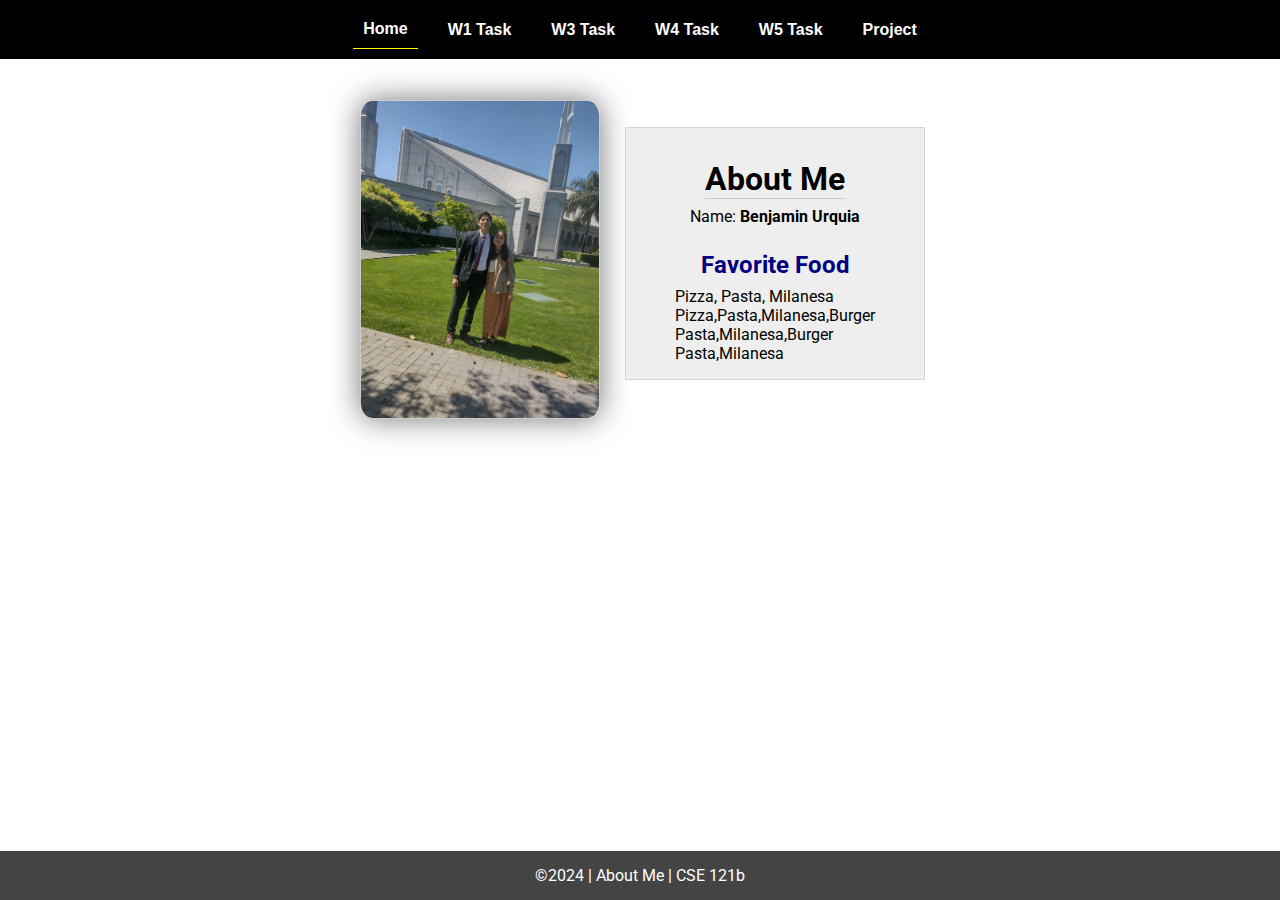
<file: index.html>
<!DOCTYPE html>
<html lang="en">

<head>
  <meta charset="UTF-8">
  <meta name="viewport" content="width=device-width, initial-scale=1.0">
  <title>About Me | CSE 121b | W02: Programming Tasks</title>
  <link rel="preconnect" href="https://fonts.googleapis.com">
  <link rel="preconnect" href="https://fonts.gstatic.com" crossorigin>
  <link href="https://fonts.googleapis.com/css2?family=Roboto:wght@400;600&display=swap"
    rel="stylesheet">
  <link rel="stylesheet" href="styles/main.css">
</head>

<body>
  <nav>
    <ul id="menu">
      <li><a id="toggleMenu">&equiv;</a></li>
      <li><a href="index.html" class="active">Home</a></li>
      <li><a href="w01-task.html">W1 Task</a></li>
      <li><a href="w03-task.html">W3 Task</a></li>
      <li><a href="w04-task.html">W4 Task</a></li>
      <li><a href="w05-task.html">W5 Task</a></li>
      <li><a href="project.html">Project</a></li>
    </ul>
  </nav>
  <main id="home">
    <picture>
      <img src="images/ME.jpeg" alt="Placeholder Image">
    </picture>
    <section>
      <h1>About Me</h1>
      <div class="info">Name: <span id="name"></span></div>
      <h2>Favorite Food</h2>
      <div class="block" id="food"></div>
    </section>
  </main>
  <footer>
    &copy;<span id="year"></span> | About Me | CSE 121b
  </footer>
  <script src="scripts/main.js"></script>
  <script src="scripts/w02-task.js"></script>
</body>

</html>
</file>
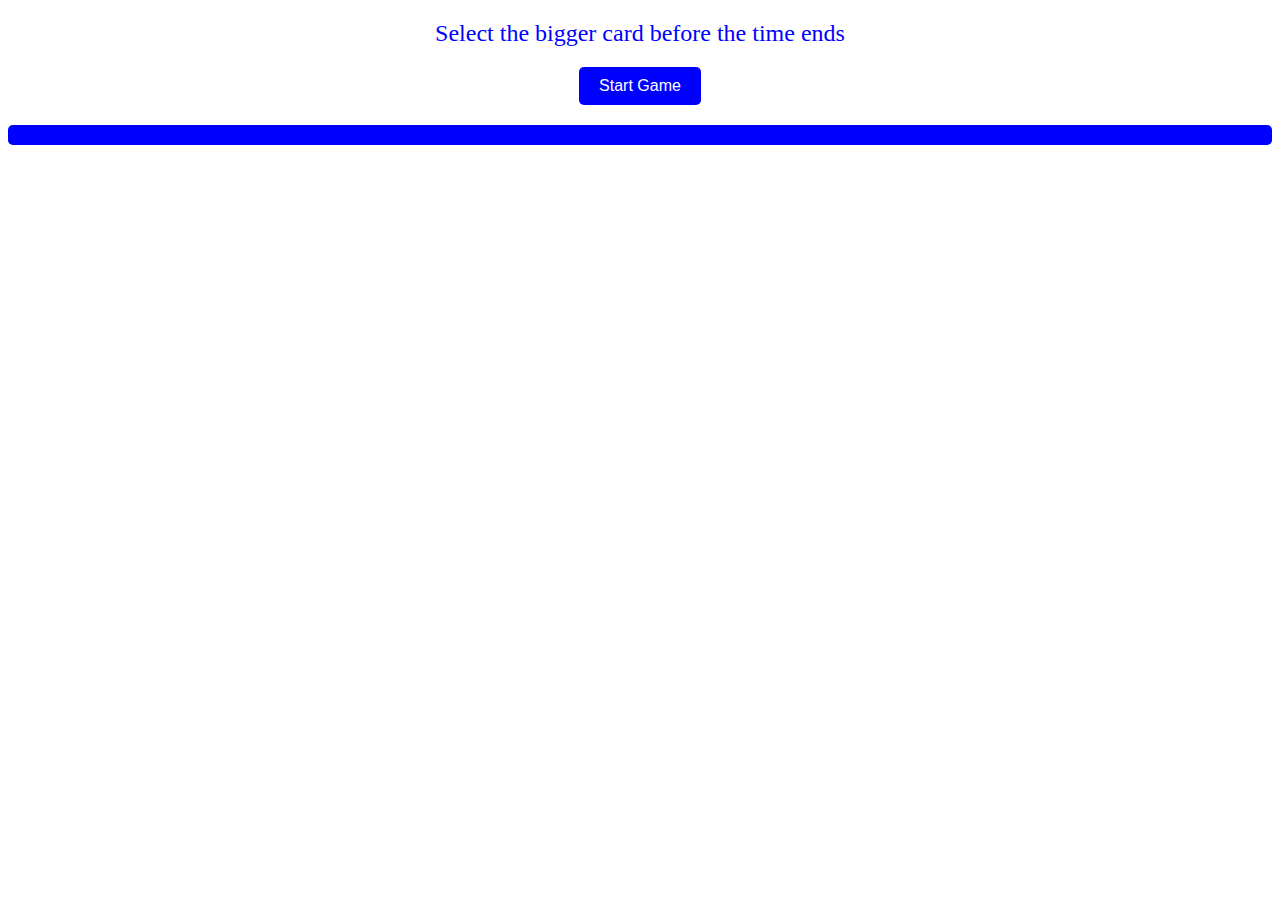
<file: final-project.html>
<!DOCTYPE html>
<html lang="en">
<head>
    <meta charset="UTF-8">
    <meta name="viewport" content="width=device-width, initial-scale=1.0">
    <title>Card Game</title>
    <link rel="stylesheet" href="styles/fpstyles.css">
    <style>
        .game-title {
            text-align: center;
            font-size: 24px;
            color: blue;
            margin-top: 20px;
        }
    </style>
</head>
<body>
    <div class="container">
        <div class="game-title">Select the bigger card before the time ends</div>

        <div class="main-card-container">
            
        </div>
        <div class="options-container">
            
        </div>

        <button class="start-game-button">Start Game</button>

        <div class="message"></div>

        <div class="timer-bar">
            <div class="timer-progress"></div>
        </div>
    </div>

    <script src="scripts/fpscripts.js"></script>
</body>
</html>
</file>
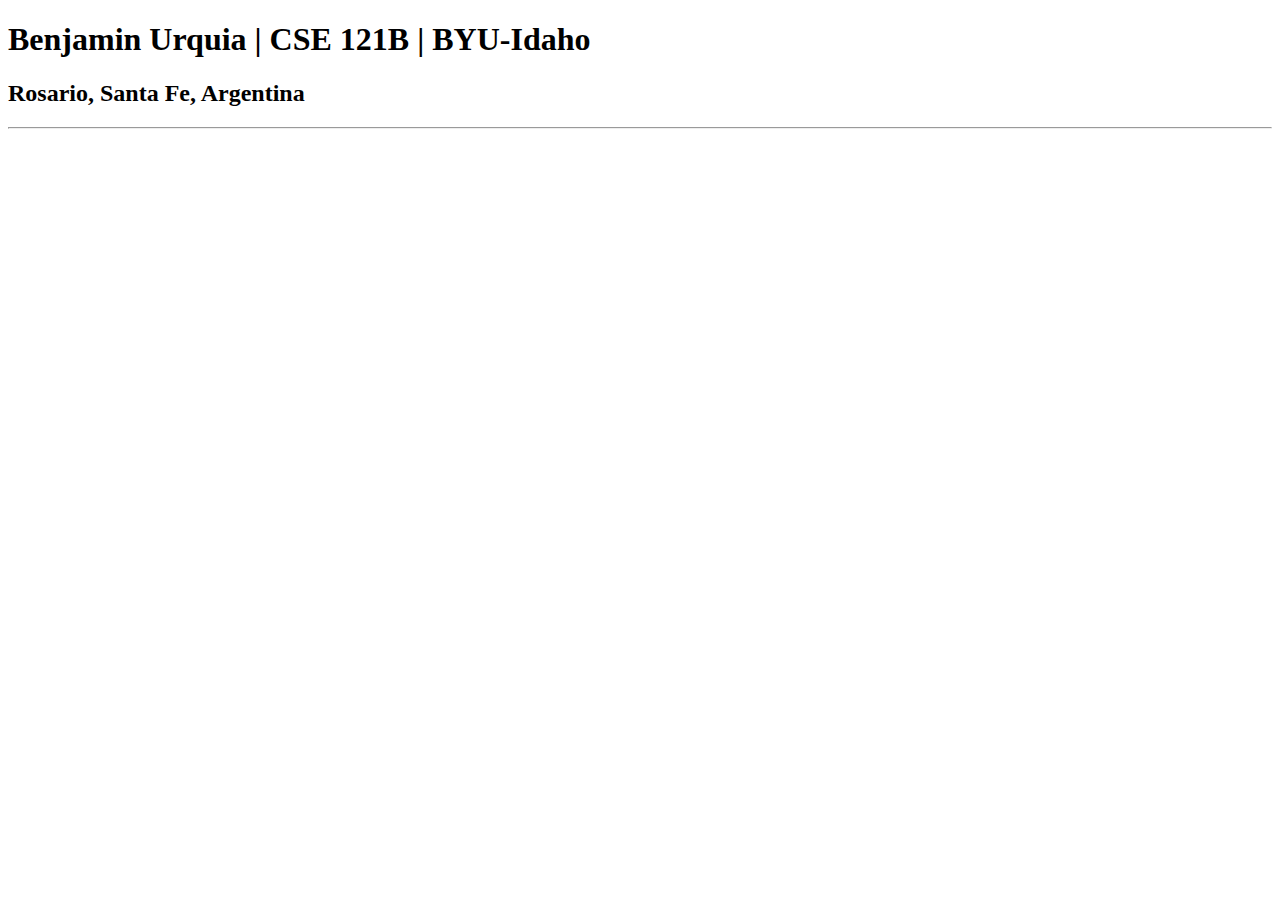
<file: test.html>
<!DOCTYPE html>
<html lang="en">
<head>
    <meta charset="UTF-8">
    <meta name="viewport" content="width=device-width, initial-scale=1.0">
    <title>Benjamin Urquia | CSE 121B | BYU-Idaho</title>
</head>
<body>
    <h1>Benjamin Urquia | CSE 121B | BYU-Idaho</h1>
    <h2>Rosario, Santa Fe, Argentina</h2>
    <hr>
</body>
</html>
</file>
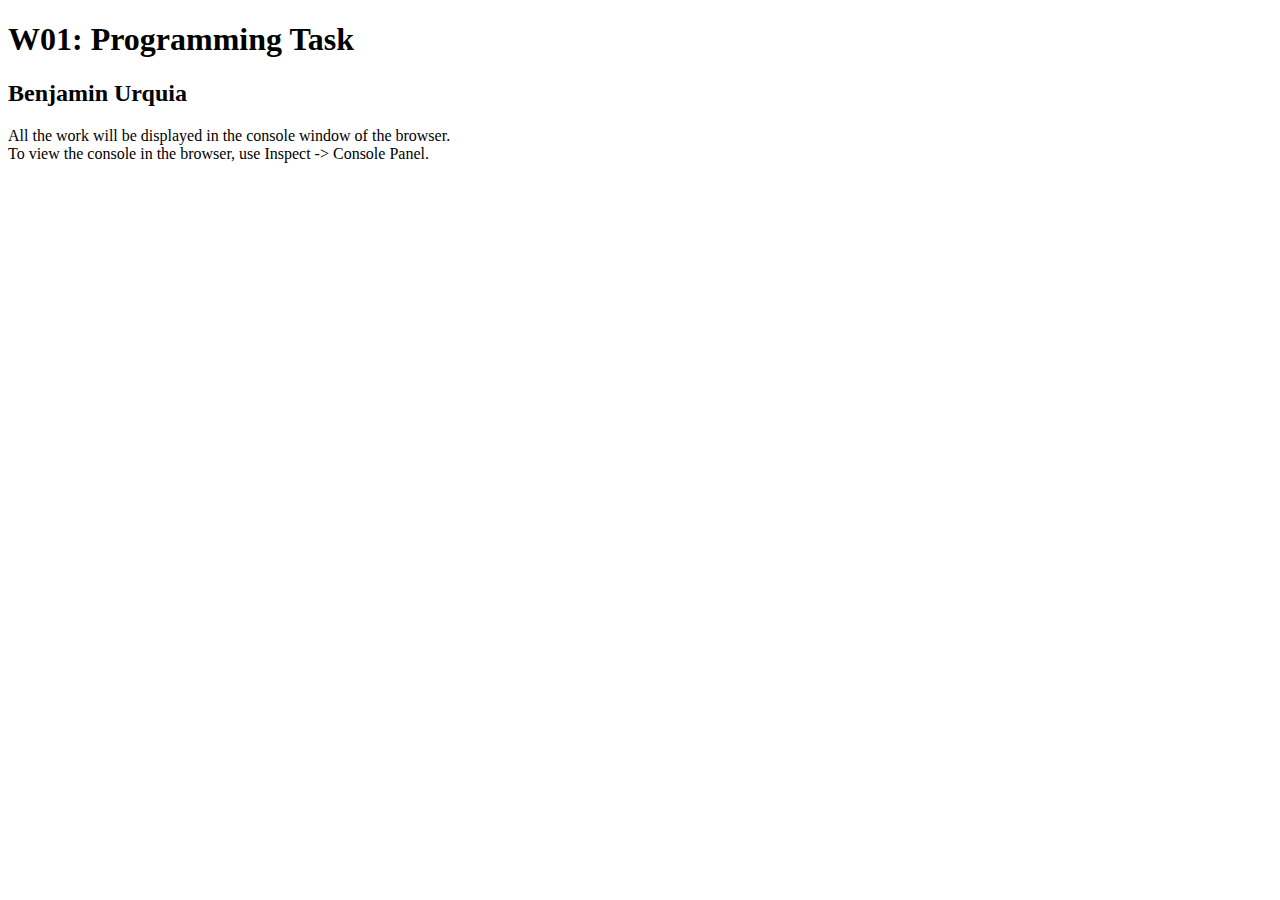
<file: w01-task.html>
<!DOCTYPE html>
<html lang="en">

<head>
  <meta charset="UTF-8">
  <meta name="viewport" content="width=device-width, initial-scale=1.0">
  <title>W01: Programming Task</title>
</head>

<body>
  <h1>W01: Programming Task</h1>
  <h2>Benjamin Urquia</h2>
  <p>All the work will be displayed in the console window of the browser.
    <br>To view the console in the browser, use Inspect -> Console Panel.
  </p>

  <script src="w01-task.js"></script>

</body>
</html>
</file>
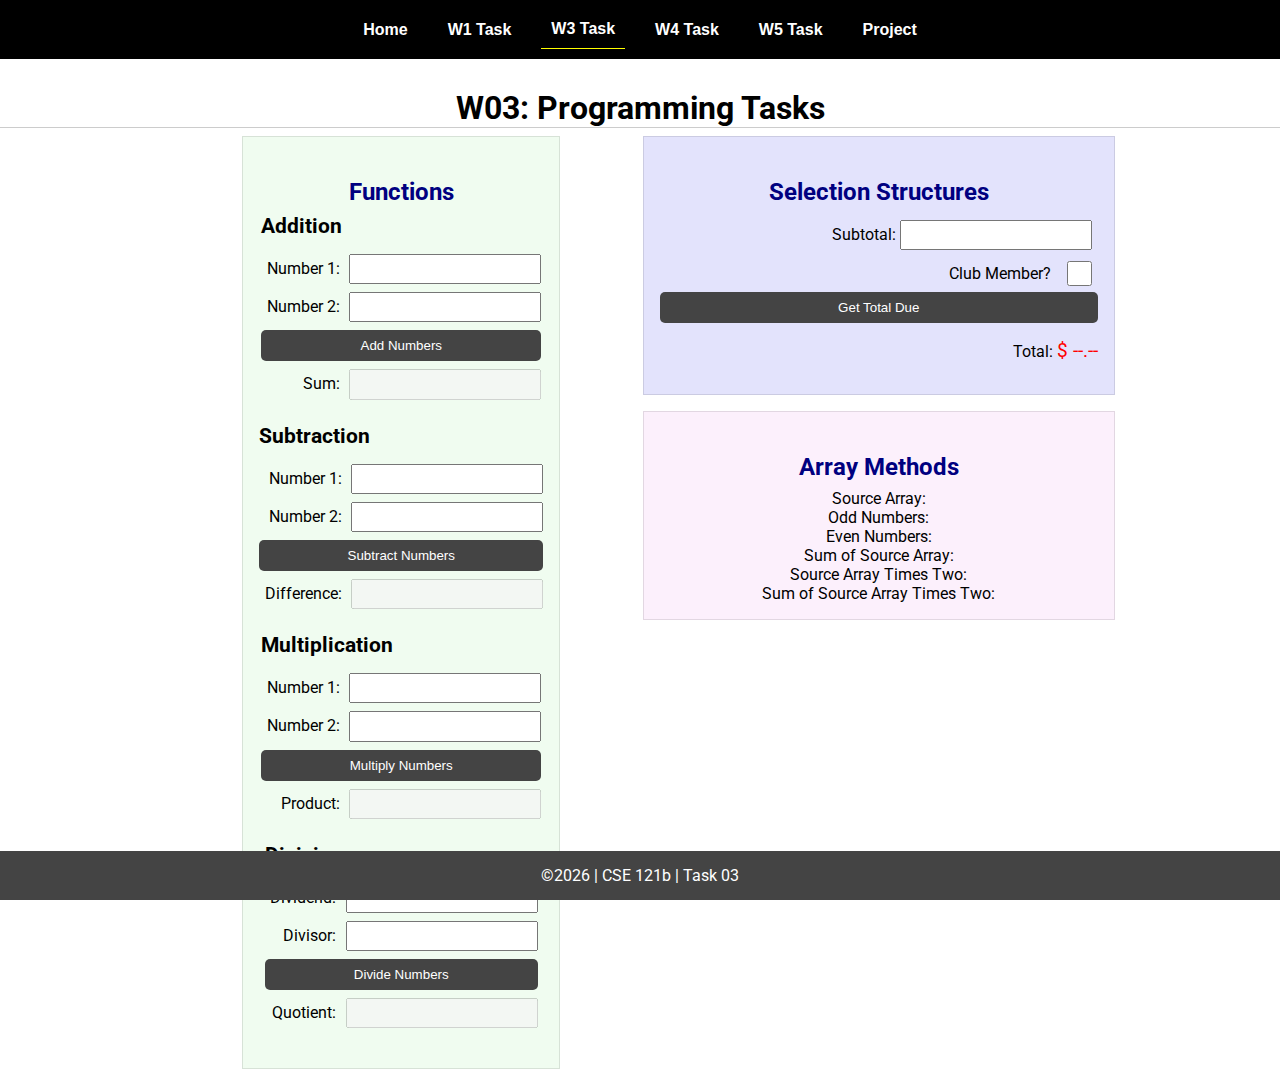
<file: w03-task.html>
<!DOCTYPE html>
<html lang="en">

<head>
    <meta charset="UTF-8">
    <meta name="viewport" content="width=device-width, initial-scale=1.0">
    <title>CSE 121b | W03: Programming Tasks</title>
    <link rel="preconnect" href="https://fonts.googleapis.com">
    <link rel="preconnect" href="https://fonts.gstatic.com" crossorigin>
    <link href="https://fonts.googleapis.com/css2?family=Roboto:wght@400;600&display=swap"
        rel="stylesheet">
    <link rel="stylesheet" href="styles/main.css">
</head>

<body>
    <nav>
        <ul id="menu">
            <li><a id="toggleMenu">&equiv;</a></li>
            <li><a href="index.html">Home</a></li>
            <li><a href="w01-task.html">W1 Task</a></li>
            <li><a href="w03-task.html" class="active">W3 Task</a></li>
            <li><a href="w04-task.html">W4 Task</a></li>
            <li><a href="w05-task.html">W5 Task</a></li>
            <li><a href="project.html">Project</a></li>
        </ul>
    </nav>>
    <header>
        <h1>W03: Programming Tasks</h1>
    </header>
    <main id="task3">
        <section id="section1">
            <h2>Functions</h2>
            <article>
                <h3>Addition</h3>
                <div>
                    <label for="add1">Number 1:</label>
                    <input type="text" id="add1" name="add1">
                </div>
                <div>
                    <label for="add2">Number 2:</label>
                    <input type="text" id="add2" name="add2">
                </div>
                <div>
                    <input type="button" id="addNumbers" value="Add Numbers">
                </div>
                <div>
                    <label for="sum">Sum:</label>
                    <input type="text" id="sum" name="sum" disabled>
                </div>
            </article>
            <article>
                <h3>Subtraction</h3>
                <div>
                    <label for="subtract1">Number 1:</label>
                    <input type="text" id="subtract1" name="subtract1">
                </div>
                <div>
                    <label for="subtract2">Number 2:</label>
                    <input type="text" id="subtract2" name="subtract2">
                </div>
                <div>
                    <input type="button" id="subtractNumbers" value="Subtract Numbers">
                </div>
                <div>
                    <label for="difference">Difference:</label>
                    <input type="text" id="difference" name="difference" disabled>
                </div>
            </article>
            <article>
                <h3>Multiplication</h3>
                <div>
                    <label for="factor1">Number 1:</label>
                    <input type="text" id="factor1" name="factor1">
                </div>
                <div>
                    <label for="factor2">Number 2:</label>
                    <input type="text" id="factor2" name="factor2">
                </div>
                <div>
                    <input type="button" id="multiplyNumbers" value="Multiply Numbers">
                </div>
                <div>
                    <label for="product">Product:</label>
                    <input type="text" id="product" name="product" disabled>
                </div>
            </article>
            <article>
                <h3>Division</h3>
                <div>
                    <label for="dividend">Dividend:</label>
                    <input type="text" id="dividend" name="dividend">
                </div>
                <div>
                    <label for="divisor">Divisor:</label>
                    <input type="text" id="divisor" name="divisor">
                </div>
                <div>
                    <input type="button" id="divideNumbers" value="Divide Numbers">
                </div>
                <div>
                    <label for="quotient">Quotient:</label>
                    <input type="text" id="quotient" name="quotient" disabled>
                </div>
            </article>
        </section>
        <div>
            <section id="section2">
                <h2>Selection Structures</h2>
                <label class="right">Subtotal:
                    <input type="number" id="subtotal" size="5">
                </label>
                <label class="middle right">
                    Club Member?
                    <input type="checkbox" id="member">
                </label>
                <div class="right">
                    <input type="button" id="getTotal" value="Get Total Due">
                </div>
                <div class="right">Total:
                    <span class="larger" id="total">$ --.--</span>
                </div>
            </section>
            <section id="section3">
                <h2>Array Methods</h2>
                <p>
                    Source Array: <span id="array"></span>
                </p>
                <p>
                    Odd Numbers: <span id="odds"></span>
                </p>
                <p>
                    Even Numbers: <span id="evens"></span>
                </p>
                <p>
                    Sum of Source Array: <span id="sumOfArray"></span>
                </p>
                <p>
                    Source Array Times Two: <span id="multiplied"></span>
                </p>
                <p>
                    Sum of Source Array Times Two: <span id="sumOfMultiplied"></span>
                </p>
            </section>
        </div>
    </main>
    <footer>
        &copy;<span id="year"></span> | CSE 121b | Task 03
    </footer>
    <script src="scripts/main.js"></script>
    <script>
        document.getElementById("year").innerHTML = new Date().getFullYear();
    </script>
    <script src="scripts/w03-task.js"></script>
</body>

</html>
</file>
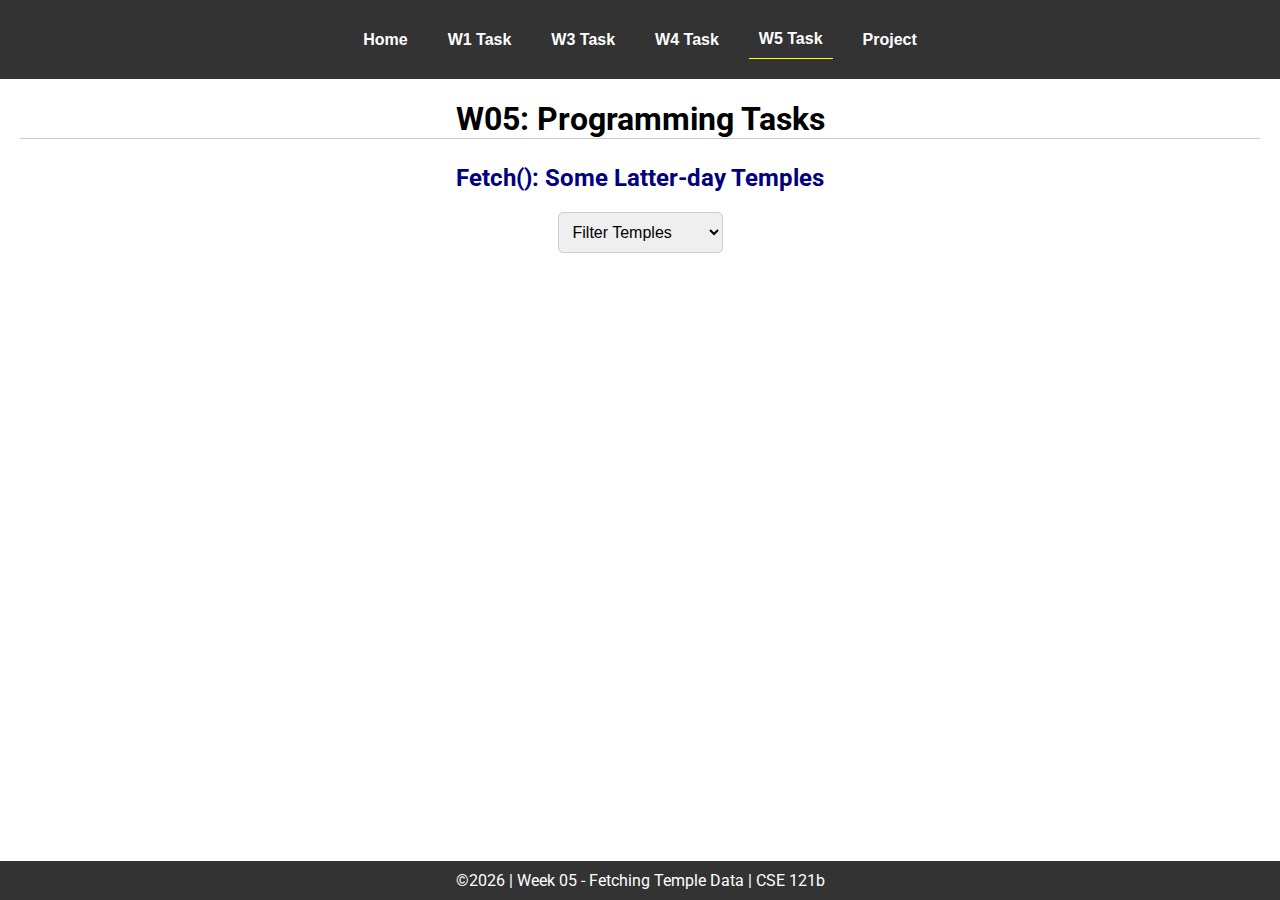
<file: w05-task.html>
<!DOCTYPE html>
<html lang="en">

<head>
  <meta charset="UTF-8">
  <meta name="viewport" content="width=device-width, initial-scale=1.0">
  <title>CSE 121b | W05: Programming Tasks</title>
  <link rel="preconnect" href="https://fonts.googleapis.com">
  <link rel="preconnect" href="https://fonts.gstatic.com" crossorigin>
  <link href="https://fonts.googleapis.com/css2?family=Roboto:wght@400;600&display=swap" rel="stylesheet">
  <link rel="stylesheet" href="styles/main.css">
  <style>
    body {
      margin: 0;
      font-family: 'Roboto', sans-serif;
    }

    nav {
      background-color: #333;
      color: white;
      padding: 10px;
      text-align: center;
    }

    ul {
      list-style-type: none;
      padding: 0;
      margin: 0;
      display: flex;
      justify-content: space-around;
    }

    li {
      display: inline;
    }

    a {
      text-decoration: none;
      color: white;
    }

    main {
      padding: 20px;
      text-align: center;
    }

    h1, h2 {
      text-align: center;
    }

    #filtered-container {
      margin: 20px 0;
    }

    #filtered {
      padding: 10px;
      font-size: 16px;
      border: 1px solid #ccc;
      border-radius: 5px;
    }

    #temples {
      display: flex;
      flex-wrap: wrap;
      justify-content: center;
    }

    article {
      margin: 10px;
    }

    img {
      max-width: 100%;
      height: auto;
      border-radius: 10px;
    }

    footer {
      background-color: #333;
      color: white;
      text-align: center;
      padding: 10px;
      position: fixed;
      bottom: 0;
      width: 100%;
    }
  </style>
</head>

<body>
  <nav>
    <ul id="menu">
      <li><a id="toggleMenu">&equiv;</a></li>
      <li><a href="index.html">Home</a></li>
      <li><a href="w01-task.html">W1 Task</a></li>
      <li><a href="w03-task.html">W3 Task</a></li>
      <li><a href="w04-task.html">W4 Task</a></li>
      <li><a href="w05-task.html" class="active">W5 Task</a></li>
      <li><a href="project.html">Project</a></li>
    </ul>
  </nav>
  <main id="gridly">
    <h1>W05: Programming Tasks</h1>
    <h2>Fetch(): Some Latter-day Temples</h2>

    <div id="filtered-container">
      <select id="filtered" title="Choose a data filter">
        <option value="" disabled selected>Filter Temples</option>
        <option value="utah">Utah</option>
        <option value="notutah">Outside of Utah</option>
        <option value="older">Built Before 1950</option>
        <option value="all">No Filter</option>
      </select>
    </div>

    <div id="temples">
    </div>
  </main>

  <footer>
    &copy;<span id="year"></span> | Week 05 - Fetching Temple Data | CSE 121b
  </footer>
  <script src="scripts/main.js"></script>
  <script>
    document.getElementById("year").innerHTML = new Date().getFullYear();
  </script>
  <script src="scripts/w05-task.js"></script>
</body>

</html>
</file>
<file: styles/main.css>
/* Universal Selector */
* {
    margin: 0;
    padding: 0;
    box-sizing: border-box;
}

/* HTML Selectors */
body {
    font-family: 'Roboto', Helvetica, sans-serif;
}

nav {
    background-color: black;
    width: 100%;
    position: fixed;
    top: 0;
}

nav ul {
    display: flex;
    flex-direction: column;
    align-items: center;
    max-width: -moz-fit-content;
    max-width: fit-content;
    margin: 0 auto;
}

nav ul li {
    flex: 1 1 auto;
}

nav ul li:first-child {
    display: block;
    font-size: 2rem;
}

nav ul li:first-child a {
    padding: 1px 10px;
}

nav ul li {
    display: none;
    list-style: none;
    margin: 10px;
}

nav ul li a {
    display: block;
    padding: 10px;
    text-decoration: none;
    font-weight: 600;
    color: white;
    text-align: center;
    font-family: 'Arial Narrow', Arial, sans-serif;
}

nav ul li a:hover {
    background-color: #efefef;
    color: black;
}

h1,
h2 {
    text-align: center;
    margin: 1rem 0 .5rem;
}

h1 {
    border-bottom: 1px solid #ccc;
}

#gridly h1 {
    margin-top: 80px;
}

h2 {
    font-size: 1.5rem;
    color: navy;
    text-align: center;
    margin-top: 25px;
}

h3 {
    font-size: 1.3rem;
    margin-bottom: 1rem;
}

header {
    margin-top: 70px;
}

picture {
    margin: 0 auto;
}

picture img {
    width: 240px;
    height: auto;
    border-radius: 5%;
    border: 1px solid #ccc;
    box-shadow: 0 0 30px #777;
}

section {
    display: flex;
    flex-direction: column;
    align-items: center;
    margin: 0 auto 1rem;
    border: 1px solid rgba(0, 0, 0, .1);
    padding: 1rem;
    background-color: #eee;
}

article {
    margin-bottom: 1rem;
}

article div {
    margin-bottom: .5rem;
    text-align: right;
}

label {
    padding: .35rem;
}

input {
    padding: .35rem;
}

input[type="button"] {
    padding: .5rem;
    background-color: #444;
    color: white;
    border: none;
    border-radius: 5px;
    cursor: pointer;
    width: 100%
}

input[type="checkbox"] {
    width: 25px;
    height: 25px;
}

dt {
    font-weight: 700;
}

dt::before {
    content: "🏘️ ";
}

dd {
    margin: 0 0 .5rem 2rem;
    font-size: smaller;
}

footer {
    background-color: #444;
    color: white;
    padding: 15px;
    text-align: center;
    width: 100%;
    position: fixed;
    bottom: 0;
}

/* Class Selectors */
.active {
    border-bottom: 1px solid yellow;
}

.open li {
    display: block;
}

.block {
    display: block;
}

.larger {
    font-size: larger;
    color: red;
}

.right {
    width: 100%;
    text-align: right;
}

.middle {
    display: flex;
    align-items: center;
    justify-content: right;
    gap: 1rem;
}

/* ID Selectors */

#home {
    margin-top: 125px;
    display: grid;
    grid-template-columns: 1fr;
    grid-gap: 20px;
    align-items: center;
    justify-content: center;
}


#section1 {
    background-color: rgb(225, 250, 225, .5);
}

#section2 {
    background-color: rgba(200, 200, 250, 0.5);

}

#section2 div {
    margin-bottom: 1rem;
}

#section3 {
    background-color: rgb(250, 225, 250, .5);
}

#sortBy {
    appearance: none;
    display: flex;
    padding: .5rem;
    background-color: #eee;
    color: #444;
    font-weight: 700;
    margin: 1rem auto;
    width: 200px;
    border: 1px solid rgba(0, 0, 0, .2);
    text-align: center;
}

#sortBy option:disabled {
    font-style: italic;
    padding: 1rem;
    background-color: #111;
    color: #eee;
}

#temples {
    display: grid;
    grid-template-columns: repeat(auto-fit, minmax(320px, 1fr));
    grid-gap: .5rem;
    align-items: center;
    margin-bottom: 3rem;
}

#temples article {
    height: 250px;
    margin: .5rem;
    border: 1px solid rgba(0, 0, 0, .1);
    padding: 1rem;
    background-color: #eee;
    display: flex;
    flex-direction: column;
    align-items: center;
    justify-content: center;
}

#temples h4 {
    color: navy;
    font-size: smaller;
}


#temples img {
    width: 250px;
    height: auto;
    box-shadow: 0 0 30px #777;
    margin: .5rem;
}

/* Media Queries */
@media only screen and (min-width: 32.5em) {
    nav ul {
        flex-direction: row;
    }

    nav ul li:first-child {
        display: none;
    }

    nav ul li {
        display: block;
    }

    section {
        min-width: 300px;
    }

    #home {
        margin: 100px auto 20px;
        grid-template-columns: 250px 1fr;
        max-width: -moz-fit-content;
        max-width: fit-content;
    }

    #task3 {
        display: grid;
        grid-template-columns: 1fr 1fr;
        grid-gap: 5px;
        margin: 0 auto;
        max-width: 950px;
    }

}
</file>
<file: styles/fpstyles.css>
.start-game-button {
  background-color: blue;
  color: white;
  padding: 10px 20px;
  font-size: 16px;
  border: none;
  border-radius: 5px;
  cursor: pointer;
  margin: 0 auto; 
  display: block; 
}

.main-card {
  font-size: 24px;
  width: 200px;
  height: 300px;
  background-color: white;
  border: 2px solid blue;
  border-radius: 10px;
  text-align: center;
  display: flex;
  justify-content: center;
  align-items: center;
  margin: 0 auto; 
}

.options-container {
  display: flex;
  justify-content: center;
  margin-top: 20px; 
}

.option-card {
  margin: 0 10px;
  font-size: 16px;
  width: 100px;
  height: 150px;
  background-color: white;
  border: 2px solid blue;
  border-radius: 5px;
  text-align: center;
  display: flex;
  justify-content: center;
  align-items: center;
}

.timer-bar {
  width: 100%;
  height: 20px;
  background-color: lightblue;
  border-radius: 5px;
  margin: 20px auto; 
}

.timer-progress {
  height: 100%;
  background-color: blue;
  border-radius: 5px;
}

.message {
  margin-top: 20px;
  font-size: 18px;
  color: blue;
  text-align: center; 
}
</file>
